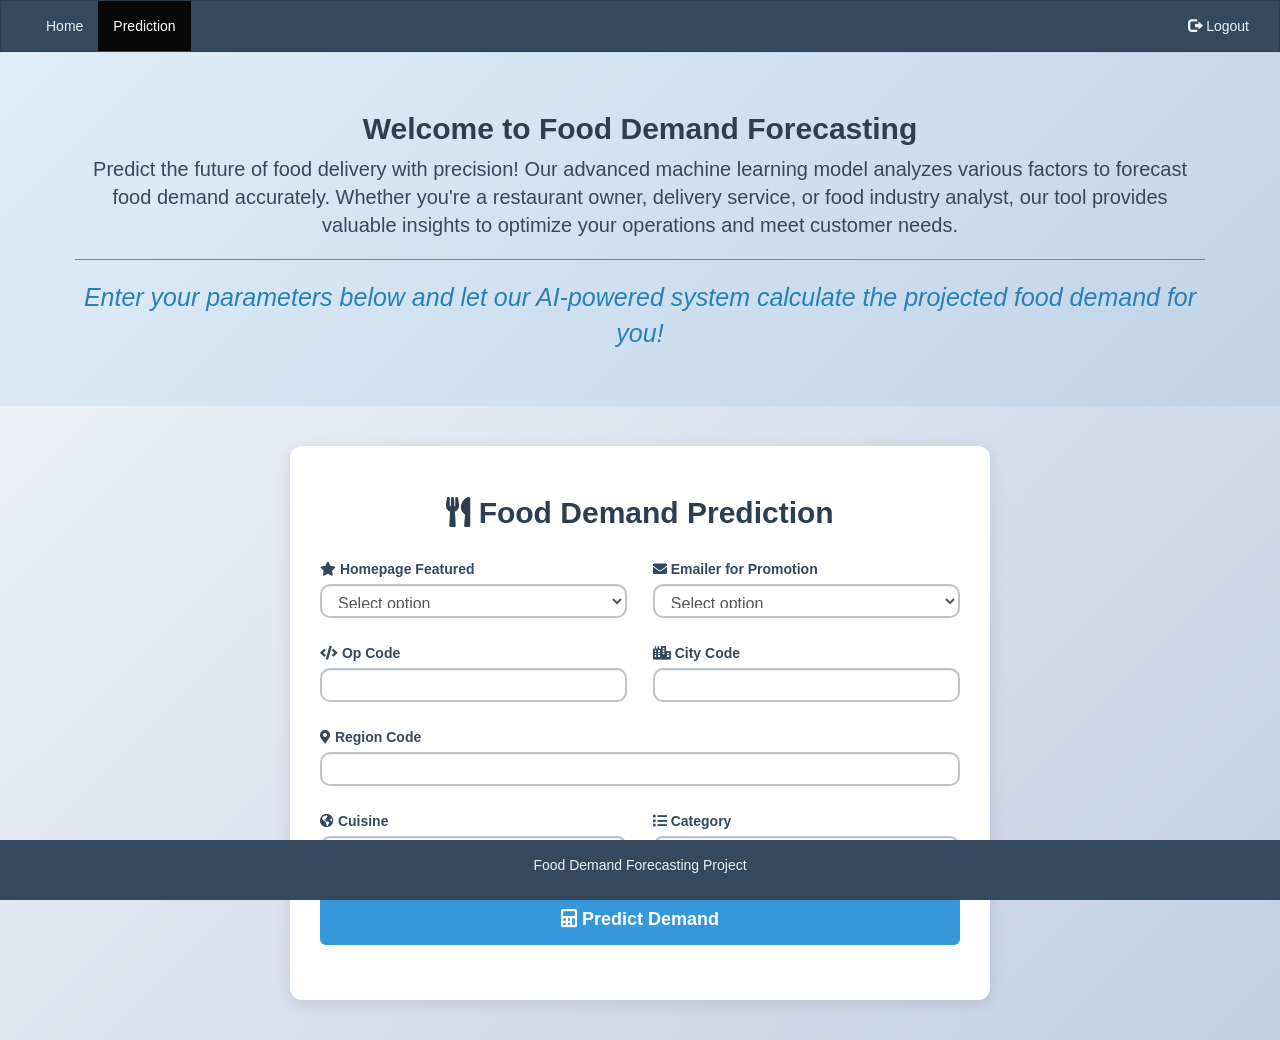
<file: FDD-final/templates/upload.html>
<!DOCTYPE html>
<html lang="en">
<head>
  <title>Food Demand Prediction</title>
  <meta charset="utf-8">
  <meta name="viewport" content="width=device-width, initial-scale=1">
  <link rel="stylesheet" href="https://maxcdn.bootstrapcdn.com/bootstrap/3.4.1/css/bootstrap.min.css">
  <script src="https://ajax.googleapis.com/ajax/libs/jquery/3.5.1/jquery.min.js"></script>
  <script src="https://maxcdn.bootstrapcdn.com/bootstrap/3.4.1/js/bootstrap.min.js"></script>
  <link rel="stylesheet" href="https://cdnjs.cloudflare.com/ajax/libs/font-awesome/5.15.3/css/all.min.css">
  <style>
    body {
      font-family: 'Roboto', sans-serif;
      background: linear-gradient(135deg, #f5f7fa 0%, #c3cfe2 100%);
      color: #333;
      margin: 0;
      padding: 0;
    }

    .navbar {
      margin-bottom: 0;
      border-radius: 0;
      background-color: #34495e;
      border-color: #2c3e50;
    }

    .navbar-inverse .navbar-nav>li>a {
      color: #ecf0f1;
    }

    .navbar-inverse .navbar-nav>li>a:hover {
      background-color: #2c3e50;
    }

    .container {
      padding: 20px;
    }

    .form-container {
      background: #fff;
      padding: 30px;
      box-shadow: 0 4px 15px rgba(0, 0, 0, 0.1);
      border-radius: 12px;
      margin: 20px auto;
      max-width: 700px;
    }

    .form-container h2 {
      margin-bottom: 30px;
      color: #2c3e50;
      text-align: center;
      font-weight: bold;
    }

    .form-group {
      margin-bottom: 25px;
    }

    .form-group label {
      font-weight: 600;
      color: #34495e;
    }

    .form-control, .custom-select {
      border: 2px solid #bdc3c7;
      border-radius: 10px;
      padding: 8px 12px;
      font-size: 16px;
      transition: border-color 0.3s ease;
    }

    .form-control:focus, .custom-select:focus {
      border-color: #3498db;
      box-shadow: none;
    }

    .btn-primary {
      background-color: #3498db;
      border: none;
      padding: 12px 20px;
      font-size: 18px;
      font-weight: 600;
      border-radius: 6px;
      transition: background-color 0.3s ease;
    }

    .btn-primary:hover {
      background-color: #2980b9;
    }

    .prediction-container {
      background-color: #e8f4fd;
      border: 2px solid #3498db;
      border-radius: 8px;
      padding: 20px;
      margin-top: 30px;
      text-align: center;
      opacity: 0;
      transform: translateY(20px);
      transition: opacity 0.5s ease, transform 0.5s ease;
    }

    .prediction-container.show {
      opacity: 1;
      transform: translateY(0);
    }

    .prediction-text {
      font-size: 1.4em;
      color: #2c3e50;
      font-weight: bold;
    }

    .prediction-icon {
      font-size: 2em;
      color: #3498db;
      margin-right: 10px;
    }

    footer {
      background-color: #34495e;
      color: #ecf0f1;
      padding: 15px;
      position: fixed;
      bottom: 0;
      width: 100%;
      text-align: center;
    }

    .form-row {
      display: flex;
      justify-content: space-between;
    }

    .form-row .form-group {
      flex: 0 0 48%;
    }

    .jumbotron {
      background-color: rgba(52, 152, 219, 0.1);
      margin-bottom: 0;
      padding: 2rem 1rem;
    }

    .jumbotron h1 {
      color: #2c3e50;
      font-weight: bold;
      font-size: 3rem;
    }

    .jumbotron .lead {
      color: #34495e;
      font-size: 2rem;
    }

    .jumbotron hr {
      border-color: #3498db;
    }

    .jumbotron p:last-child {
      color: #2980b9;
      font-style: italic;
      font-size: 2.5rem;
    }

    @media (max-width: 768px) {
      .jumbotron h1 {
        font-size: 2rem;
      }

      .jumbotron .lead {
        font-size: 1rem;
      }

      .jumbotron p:last-child {
        font-size: 0.9rem;
      }
    }
  </style>
</head>
<body>

<nav class="navbar navbar-inverse">
  <div class="container-fluid">
    <div class="navbar-header">
      <button type="button" class="navbar-toggle" data-toggle="collapse" data-target="#myNavbar">
        <span class="icon-bar"></span>
        <span class="icon-bar"></span>
        <span class="icon-bar"></span>                        
      </button>
      <a class="navbar-brand" href="#"></a>
    </div>
    <div class="collapse navbar-collapse" id="myNavbar">
      <ul class="nav navbar-nav">
        <li><a href="/home">Home</a></li>
        <li class="active"><a href="/pred">Prediction</a></li>
      </ul>
      <ul class="nav navbar-nav navbar-right">
        <li><a href="#" id="logoutBtn"><span class="glyphicon glyphicon-log-out"></span> Logout</a></li>
      </ul>
    </div>
  </div>
</nav>

<div class="jumbotron text-center">
  <div class="container">
    <h1 class="display-4">Welcome to Food Demand Forecasting</h1>
    <p class="lead">
      Predict the future of food delivery with precision! Our advanced machine learning model analyzes various factors to forecast food demand accurately. Whether you're a restaurant owner, delivery service, or food industry analyst, our tool provides valuable insights to optimize your operations and meet customer needs.
    </p>
    <hr class="my-4">
    <p>
      Enter your parameters below and let our AI-powered system calculate the projected food demand for you!
    </p>
  </div>
</div>

<div class="container">
  <div class="form-container">
    <h2><i class="fas fa-utensils"></i> Food Demand Prediction</h2>
    <form id="prediction-form" class="was-validated">
      <div class="form-row">
        <div class="form-group">
          <label for="homepage_featured"><i class="fas fa-star"></i> Homepage Featured</label>
          <select class="form-control custom-select" id="homepage_featured" name="homepage_featured" required>
            <option value="">Select option</option>
            <option value="0">No</option>
            <option value="1">Yes</option>
          </select>
        </div>
        <div class="form-group">
          <label for="emailer_for_promotion"><i class="fas fa-envelope"></i> Emailer for Promotion</label>
          <select class="form-control custom-select" id="emailer_for_promotion" name="emailer_for_promotion" required>
            <option value="">Select option</option>
            <option value="0">No</option>
            <option value="1">Yes</option>
          </select>
        </div>
      </div>

      <div class="form-row">
        <div class="form-group">
          <label for="Op_code"><i class="fas fa-code"></i> Op Code</label>
          <input type="number" class="form-control" id="Op_code" name="Op_code" required>
        </div>
        <div class="form-group">
          <label for="city_code"><i class="fas fa-city"></i> City Code</label>
          <input type="number" class="form-control" id="city_code" name="city_code" required>
        </div>
      </div>

      <div class="form-group">
        <label for="region_code"><i class="fas fa-map-marker-alt"></i> Region Code</label>
        <input type="number" class="form-control" id="region_code" name="region_code" required>
      </div>

      <div class="form-row">
        <div class="form-group">
          <label for="cuisine"><i class="fas fa-globe-americas"></i> Cuisine</label>
          <select class="form-control custom-select" id="cuisine" name="cuisine" required>
            <option value="">Select cuisine</option>
            <option value="0">Thai</option>
            <option value="1">Indian</option>
            <option value="2">Italian</option>
            <option value="3">Continental</option>
          </select>
        </div>
        <div class="form-group">
          <label for="category"><i class="fas fa-list"></i> Category</label>
          <select class="form-control custom-select" id="category" name="category" required>
            <option value="">Select category</option>
          </select>
        </div>
      </div>

      <div class="form-group">
        <button type="submit" class="btn btn-primary btn-block"><i class="fas fa-calculator"></i> Predict Demand</button>
      </div>
    </form>
    
    <div class="prediction-container" id="prediction-container" style="display: none;">
      <i class="fas fa-chart-line prediction-icon"></i>
      <span class="prediction-text">Prediction: <span id="prediction-value"></span></span>
    </div>
  </div>
</div>

<footer class="container-fluid text-center">
  <p>Food Demand Forecasting Project</p>
</footer>

<script>
$(document).ready(function() {
  const cuisineSelect = $('#cuisine');
  const categorySelect = $('#category');

  // Define category options for each cuisine
  const categoryOptions = {
    '1': ['0', '1', '2', '3', '4', '5', '6', '8', '9'], // Indian
    '0': ['0', '1', '2', '3', '5', '6'], // Thai
    '2': ['0', '1', '2', '3', '5', '6', '7', '8', '10', '11'], // Italian
    '3': ['0', '1', '2', '3', '5', '6', '7', '8', '12', '13'] // Continental
  };

  // Function to update category options
  function updateCategoryOptions() {
    const selectedCuisine = cuisineSelect.val();
    categorySelect.empty().append('<option value="">Select category</option>');

    if (selectedCuisine in categoryOptions) {
      categoryOptions[selectedCuisine].forEach(value => {
        categorySelect.append($('<option>', {
          value: value,
          text: getCategoryName(value)
        }));
      });
    }
  }

  // Function to get category name
  function getCategoryName(value) {
    const categoryNames = {
      '0': 'Beverages', '1': 'Extras', '2': 'Soup', '3': 'Salad',
      '4': 'Rice Bowl', '5': 'Other Snacks', '6': 'Starters',
      '7': 'Sandwich', '8': 'Desert', '9': 'Biryani',
      '10': 'Pasta', '11': 'Pizza', '12': 'Fish', '13': 'Seafood'
    };
    return categoryNames[value] || 'Unknown';
  }

  // Add event listener to cuisine select
  cuisineSelect.change(updateCategoryOptions);

  // Initial call to populate categories based on default cuisine
  updateCategoryOptions();

  // Logout functionality
  $('#logoutBtn').click(function(e) {
    e.preventDefault();
    $.ajax({
      url: '/logout',
      type: 'GET',
      success: function(response) {
        window.location.href = '/login';
      },
      error: function(xhr, status, error) {
        console.error('Logout failed:', error);
      }
    });
  });

  // Form submission
  $('#prediction-form').submit(function(e) {
    e.preventDefault();
    $.ajax({
      url: '/predict',
      type: 'POST',
      data: $(this).serialize(),
      success: function(response) {
        $('#prediction-value').text(response.prediction.toFixed(2));
        $('#prediction-container').show().addClass('show');
      },
      error: function(xhr, status, error) {
        if (xhr.status === 401) {
          // Unauthorized, redirect to login
          window.location.href = '/login';
        } else {
          console.error('Prediction failed:', error);
          $('#prediction-value').text('Error occurred. Please try again.');
          $('#prediction-container').show().addClass('show');
        }
      }
    });
  });
});
</script>

</body>
</html>
</file>
